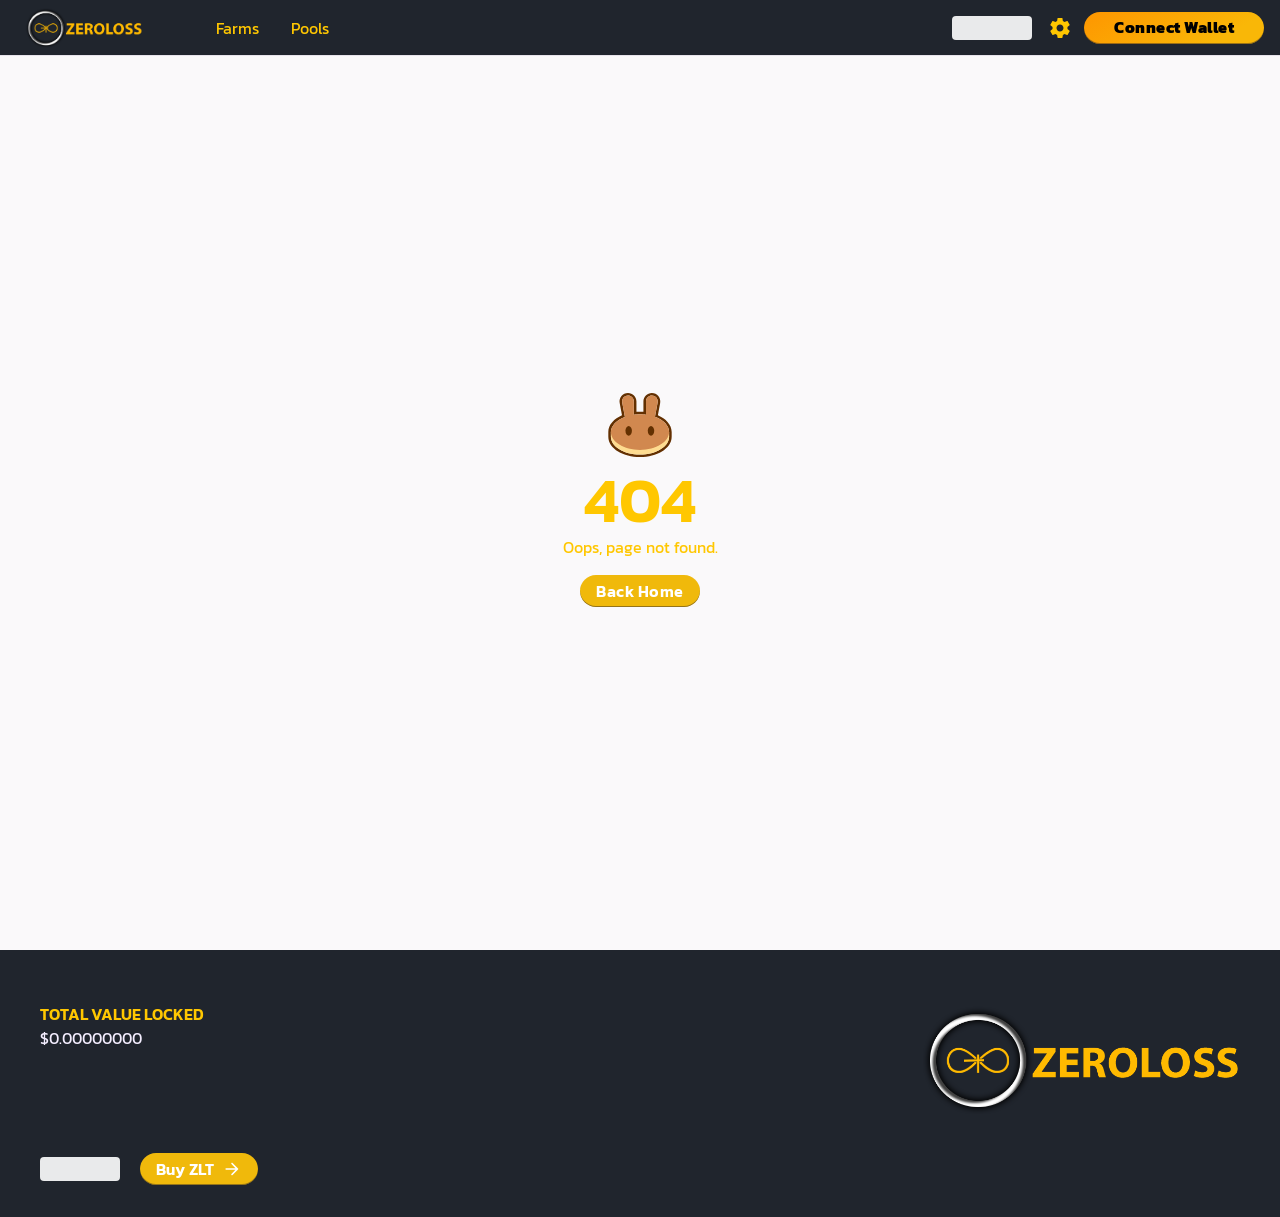
<file: index.html>
<!doctype html><html lang="en"><head><meta charset="utf-8"/><link rel="preconnect" href="https://bsc-dataseed1.ninicoin.io"/><link rel="preconnect" href="https://bsc-dataseed1.defibit.io"/><link rel="preconnect" href="https://bsc-dataseed.binance.org"/><link rel="preconnect" href="%REACT_APP_NODE_PRODUCTION%"/><link rel="preconnect" href="https://fonts.gstatic.com"/><link href="https://fonts.googleapis.com/css2?family=Kanit:wght@400;600&display=swap" rel="stylesheet"/><link rel="shortcut icon" href="/favicon.ico"/><link rel="apple-touch-icon" href="/logo.png"/><link rel="manifest" href="/manifest.json"/><title>Zero loss</title><meta name="description" content="The first BNB reflection token to maximize your earnings by providing multiple revenue streams for buybacks. BuyBacks will encourage growth and maximize profits. Simply hold $ZLT tokens and get rewarded 10% in BNB from each transaction, automatically delivered to your wallet."/><meta name="viewport" content="width=device-width,initial-scale=1,maximum-scale=5,minimum-scale=1"/><meta name="theme-color" content="#1FC7D4"/><meta content="The most robust PMMe on BSC! Earn ZLT through Staking/Farming or P2E games, then stake it in the Pools to earn more tokens. Initial Zeroloss Offerings (new token launch model pioneered by Zero loss), NFTs, and more, on a platform you can trust." name="twitter:description"/><meta name="twitter:image" content="/favicon.ico"/><meta name="twitter:title" content="Zeroloss - A next evolution ZeroVerse and DeFi exchange on Binance Smart Chain (BSC)"/><script>!function(e,t,a,n,g){e[n]=e[n]||[],e[n].push({"gtm.start":(new Date).getTime(),event:"gtm.js"});var m=t.getElementsByTagName(a)[0],r=t.createElement(a);r.async=!0,r.src="https://www.googletagmanager.com/gtm.js?id=GTM-TLF66T4",m.parentNode.insertBefore(r,m)}(window,document,"script","dataLayer")</script><link href="/static/css/6.ecdd39c8.chunk.css" rel="stylesheet"></head><body><noscript><iframe src="https://www.googletagmanager.com/ns.html?id=GTM-TLF66T4" height="0" width="0" style="display:none;visibility:hidden"></iframe></noscript><noscript>You need to enable JavaScript to run this app.</noscript><div id="root"></div><div id="portal-root"></div><script>!function(e){function t(t){for(var n,c,a=t[0],d=t[1],u=t[2],i=0,s=[];i<a.length;i++)c=a[i],Object.prototype.hasOwnProperty.call(f,c)&&f[c]&&s.push(f[c][0]),f[c]=0;for(n in d)Object.prototype.hasOwnProperty.call(d,n)&&(e[n]=d[n]);for(l&&l(t);s.length;)s.shift()();return o.push.apply(o,u||[]),r()}function r(){for(var e,t=0;t<o.length;t++){for(var r=o[t],n=!0,c=1;c<r.length;c++){var d=r[c];0!==f[d]&&(n=!1)}n&&(o.splice(t--,1),e=a(a.s=r[0]))}return e}var n={},c={5:0},f={5:0},o=[];function a(t){if(n[t])return n[t].exports;var r=n[t]={i:t,l:!1,exports:{}};return e[t].call(r.exports,r,r.exports,a),r.l=!0,r.exports}a.e=function(e){var t=[];c[e]?t.push(c[e]):0!==c[e]&&{8:1,12:1,17:1}[e]&&t.push(c[e]=new Promise((function(t,r){for(var n="static/css/"+({}[e]||e)+"."+{0:"31d6cfe0",1:"31d6cfe0",2:"31d6cfe0",3:"31d6cfe0",7:"31d6cfe0",8:"78dbf52a",9:"31d6cfe0",10:"31d6cfe0",11:"31d6cfe0",12:"b67bb947",13:"31d6cfe0",14:"31d6cfe0",15:"31d6cfe0",16:"31d6cfe0",17:"2894c9e2",18:"31d6cfe0",19:"31d6cfe0",20:"31d6cfe0",21:"31d6cfe0",22:"31d6cfe0",23:"31d6cfe0",24:"31d6cfe0",25:"31d6cfe0",26:"31d6cfe0",27:"31d6cfe0",28:"31d6cfe0",29:"31d6cfe0",30:"31d6cfe0",31:"31d6cfe0",32:"31d6cfe0",33:"31d6cfe0",34:"31d6cfe0",35:"31d6cfe0",36:"31d6cfe0",37:"31d6cfe0",38:"31d6cfe0",39:"31d6cfe0",40:"31d6cfe0"}[e]+".chunk.css",f=a.p+n,o=document.getElementsByTagName("link"),d=0;d<o.length;d++){var u=(l=o[d]).getAttribute("data-href")||l.getAttribute("href");if("stylesheet"===l.rel&&(u===n||u===f))return t()}var i=document.getElementsByTagName("style");for(d=0;d<i.length;d++){var l;if((u=(l=i[d]).getAttribute("data-href"))===n||u===f)return t()}var s=document.createElement("link");s.rel="stylesheet",s.type="text/css",s.onload=t,s.onerror=function(t){var n=t&&t.target&&t.target.src||f,o=new Error("Loading CSS chunk "+e+" failed.\n("+n+")");o.code="CSS_CHUNK_LOAD_FAILED",o.request=n,delete c[e],s.parentNode.removeChild(s),r(o)},s.href=f,document.getElementsByTagName("head")[0].appendChild(s)})).then((function(){c[e]=0})));var r=f[e];if(0!==r)if(r)t.push(r[2]);else{var n=new Promise((function(t,n){r=f[e]=[t,n]}));t.push(r[2]=n);var o,d=document.createElement("script");d.charset="utf-8",d.timeout=120,a.nc&&d.setAttribute("nonce",a.nc),d.src=function(e){return a.p+"static/js/"+({}[e]||e)+"."+{0:"89b2fd41",1:"ad96230b",2:"286c6723",3:"06e45a16",7:"b651dae8",8:"50227bf0",9:"67b43172",10:"654b78ee",11:"e6a968da",12:"6d8bfbc3",13:"eb959f6d",14:"08313655",15:"b2c37c2f",16:"d9c8a105",17:"0af6780e",18:"aebfd583",19:"ca079b92",20:"f6239a21",21:"bbc9281c",22:"35d23087",23:"a395e64d",24:"1a06a527",25:"c0c1c8de",26:"0b4c4c2d",27:"76f59b0b",28:"5c07b0f3",29:"d72034af",30:"4afb2d55",31:"24eedb68",32:"03a57c8c",33:"3dcdcb1c",34:"115a5715",35:"cd5a7590",36:"06b06586",37:"36706d39",38:"3c9544d1",39:"cf7f2fff",40:"8d2833d4"}[e]+".chunk.js"}(e);var u=new Error;o=function(t){d.onerror=d.onload=null,clearTimeout(i);var r=f[e];if(0!==r){if(r){var n=t&&("load"===t.type?"missing":t.type),c=t&&t.target&&t.target.src;u.message="Loading chunk "+e+" failed.\n("+n+": "+c+")",u.name="ChunkLoadError",u.type=n,u.request=c,r[1](u)}f[e]=void 0}};var i=setTimeout((function(){o({type:"timeout",target:d})}),12e4);d.onerror=d.onload=o,document.head.appendChild(d)}return Promise.all(t)},a.m=e,a.c=n,a.d=function(e,t,r){a.o(e,t)||Object.defineProperty(e,t,{enumerable:!0,get:r})},a.r=function(e){"undefined"!=typeof Symbol&&Symbol.toStringTag&&Object.defineProperty(e,Symbol.toStringTag,{value:"Module"}),Object.defineProperty(e,"__esModule",{value:!0})},a.t=function(e,t){if(1&t&&(e=a(e)),8&t)return e;if(4&t&&"object"==typeof e&&e&&e.__esModule)return e;var r=Object.create(null);if(a.r(r),Object.defineProperty(r,"default",{enumerable:!0,value:e}),2&t&&"string"!=typeof e)for(var n in e)a.d(r,n,function(t){return e[t]}.bind(null,n));return r},a.n=function(e){var t=e&&e.__esModule?function(){return e.default}:function(){return e};return a.d(t,"a",t),t},a.o=function(e,t){return Object.prototype.hasOwnProperty.call(e,t)},a.p="/",a.oe=function(e){throw console.error(e),e};var d=this["webpackJsonppancake-frontend"]=this["webpackJsonppancake-frontend"]||[],u=d.push.bind(d);d.push=t,d=d.slice();for(var i=0;i<d.length;i++)t(d[i]);var l=u;r()}([])</script><script src="/static/js/6.c3bf4889.chunk.js"></script><script src="/static/js/main.72d7f208.chunk.js"></script></body></html>
</file>
<file: static/css/6.ecdd39c8.chunk.css>
@charset "UTF-8";.react-datepicker__month-read-view--down-arrow,.react-datepicker__month-year-read-view--down-arrow,.react-datepicker__navigation-icon:before,.react-datepicker__year-read-view--down-arrow{border-color:#ccc;border-style:solid;border-width:3px 3px 0 0;content:"";display:block;height:9px;position:absolute;top:6px;width:9px}.react-datepicker-popper[data-placement^=bottom] .react-datepicker__triangle,.react-datepicker-popper[data-placement^=top] .react-datepicker__triangle{margin-left:-4px;position:absolute;width:0}.react-datepicker-popper[data-placement^=bottom] .react-datepicker__triangle:after,.react-datepicker-popper[data-placement^=bottom] .react-datepicker__triangle:before,.react-datepicker-popper[data-placement^=top] .react-datepicker__triangle:after,.react-datepicker-popper[data-placement^=top] .react-datepicker__triangle:before{box-sizing:content-box;position:absolute;height:0;width:1px;content:"";z-index:-1;border:8px solid transparent;left:-8px}.react-datepicker-popper[data-placement^=bottom] .react-datepicker__triangle:before,.react-datepicker-popper[data-placement^=top] .react-datepicker__triangle:before{border-bottom-color:#aeaeae}.react-datepicker-popper[data-placement^=bottom] .react-datepicker__triangle{top:0;margin-top:-8px}.react-datepicker-popper[data-placement^=bottom] .react-datepicker__triangle:after,.react-datepicker-popper[data-placement^=bottom] .react-datepicker__triangle:before{border-top:none;border-bottom-color:#f0f0f0}.react-datepicker-popper[data-placement^=bottom] .react-datepicker__triangle:after{top:0}.react-datepicker-popper[data-placement^=bottom] .react-datepicker__triangle:before{top:-1px;border-bottom-color:#aeaeae}.react-datepicker-popper[data-placement^=top] .react-datepicker__triangle{bottom:0;margin-bottom:-8px}.react-datepicker-popper[data-placement^=top] .react-datepicker__triangle:after,.react-datepicker-popper[data-placement^=top] .react-datepicker__triangle:before{border-bottom:none;border-top-color:#fff}.react-datepicker-popper[data-placement^=top] .react-datepicker__triangle:after{bottom:0}.react-datepicker-popper[data-placement^=top] .react-datepicker__triangle:before{bottom:-1px;border-top-color:#aeaeae}.react-datepicker-wrapper{display:inline-block;padding:0;border:0;width:100%}.react-datepicker{font-family:"Helvetica Neue",helvetica,arial,sans-serif;font-size:.8rem;background-color:#fff;color:#000;border:1px solid #aeaeae;border-radius:.3rem;display:inline-block;position:relative}.react-datepicker--time-only .react-datepicker__triangle{left:35px}.react-datepicker--time-only .react-datepicker__time-container{border-left:0}.react-datepicker--time-only .react-datepicker__time,.react-datepicker--time-only .react-datepicker__time-box{border-bottom-left-radius:.3rem;border-bottom-right-radius:.3rem}.react-datepicker__triangle{position:absolute;left:50px}.react-datepicker-popper{z-index:1}.react-datepicker-popper[data-placement^=bottom]{padding-top:10px}.react-datepicker-popper[data-placement=bottom-end] .react-datepicker__triangle,.react-datepicker-popper[data-placement=top-end] .react-datepicker__triangle{left:auto;right:50px}.react-datepicker-popper[data-placement^=top]{padding-bottom:10px}.react-datepicker-popper[data-placement^=right]{padding-left:8px}.react-datepicker-popper[data-placement^=right] .react-datepicker__triangle{left:auto;right:42px}.react-datepicker-popper[data-placement^=left]{padding-right:8px}.react-datepicker-popper[data-placement^=left] .react-datepicker__triangle{left:42px;right:auto}.react-datepicker__header{text-align:center;background-color:#f0f0f0;border-bottom:1px solid #aeaeae;border-top-left-radius:.3rem;padding:8px 0;position:relative}.react-datepicker__header--time{padding-bottom:8px;padding-left:5px;padding-right:5px}.react-datepicker__header--time:not(.react-datepicker__header--time--only){border-top-left-radius:0}.react-datepicker__header:not(.react-datepicker__header--has-time-select){border-top-right-radius:.3rem}.react-datepicker__month-dropdown-container--scroll,.react-datepicker__month-dropdown-container--select,.react-datepicker__month-year-dropdown-container--scroll,.react-datepicker__month-year-dropdown-container--select,.react-datepicker__year-dropdown-container--scroll,.react-datepicker__year-dropdown-container--select{display:inline-block;margin:0 2px}.react-datepicker-time__header,.react-datepicker-year-header,.react-datepicker__current-month{margin-top:0;color:#000;font-weight:700;font-size:.944rem}.react-datepicker-time__header{text-overflow:ellipsis;white-space:nowrap;overflow:hidden}.react-datepicker__navigation{align-items:center;background:none;display:flex;justify-content:center;text-align:center;cursor:pointer;position:absolute;top:2px;padding:0;border:none;z-index:1;height:32px;width:32px;text-indent:-999em;overflow:hidden}.react-datepicker__navigation--previous{left:2px}.react-datepicker__navigation--next{right:2px}.react-datepicker__navigation--next--with-time:not(.react-datepicker__navigation--next--with-today-button){right:85px}.react-datepicker__navigation--years{position:relative;top:0;display:block;margin-left:auto;margin-right:auto}.react-datepicker__navigation--years-previous{top:4px}.react-datepicker__navigation--years-upcoming{top:-4px}.react-datepicker__navigation:hover :before{border-color:#a6a6a6}.react-datepicker__navigation-icon{position:relative;top:-1px;font-size:20px;width:0}.react-datepicker__navigation-icon--next{left:-2px}.react-datepicker__navigation-icon--next:before{-webkit-transform:rotate(45deg);transform:rotate(45deg);left:-7px}.react-datepicker__navigation-icon--previous{right:-2px}.react-datepicker__navigation-icon--previous:before{-webkit-transform:rotate(225deg);transform:rotate(225deg);right:-7px}.react-datepicker__month-container{float:left}.react-datepicker__year{margin:.4rem;text-align:center}.react-datepicker__year-wrapper{display:flex;flex-wrap:wrap;max-width:180px}.react-datepicker__year .react-datepicker__year-text{display:inline-block;width:4rem;margin:2px}.react-datepicker__month{margin:.4rem;text-align:center}.react-datepicker__month .react-datepicker__month-text,.react-datepicker__month .react-datepicker__quarter-text{display:inline-block;width:4rem;margin:2px}.react-datepicker__input-time-container{clear:both;width:100%;float:left;margin:5px 0 10px 15px;text-align:left}.react-datepicker__input-time-container .react-datepicker-time__caption,.react-datepicker__input-time-container .react-datepicker-time__input-container{display:inline-block}.react-datepicker__input-time-container .react-datepicker-time__input-container .react-datepicker-time__input{display:inline-block;margin-left:10px}.react-datepicker__input-time-container .react-datepicker-time__input-container .react-datepicker-time__input input{width:auto}.react-datepicker__input-time-container .react-datepicker-time__input-container .react-datepicker-time__input input[type=time]::-webkit-inner-spin-button,.react-datepicker__input-time-container .react-datepicker-time__input-container .react-datepicker-time__input input[type=time]::-webkit-outer-spin-button{-webkit-appearance:none;margin:0}.react-datepicker__input-time-container .react-datepicker-time__input-container .react-datepicker-time__input input[type=time]{-moz-appearance:textfield}.react-datepicker__input-time-container .react-datepicker-time__input-container .react-datepicker-time__delimiter{margin-left:5px;display:inline-block}.react-datepicker__time-container{float:right;border-left:1px solid #aeaeae;width:85px}.react-datepicker__time-container--with-today-button{display:inline;border:1px solid #aeaeae;border-radius:.3rem;position:absolute;right:-72px;top:0}.react-datepicker__time-container .react-datepicker__time{position:relative;background:#fff;border-bottom-right-radius:.3rem}.react-datepicker__time-container .react-datepicker__time .react-datepicker__time-box{width:85px;overflow-x:hidden;margin:0 auto;text-align:center;border-bottom-right-radius:.3rem}.react-datepicker__time-container .react-datepicker__time .react-datepicker__time-box ul.react-datepicker__time-list{list-style:none;margin:0;height:calc(195px + .85rem);overflow-y:scroll;padding-right:0;padding-left:0;width:100%;box-sizing:content-box}.react-datepicker__time-container .react-datepicker__time .react-datepicker__time-box ul.react-datepicker__time-list li.react-datepicker__time-list-item{height:30px;padding:5px 10px;white-space:nowrap}.react-datepicker__time-container .react-datepicker__time .react-datepicker__time-box ul.react-datepicker__time-list li.react-datepicker__time-list-item:hover{cursor:pointer;background-color:#f0f0f0}.react-datepicker__time-container .react-datepicker__time .react-datepicker__time-box ul.react-datepicker__time-list li.react-datepicker__time-list-item--selected{background-color:#216ba5;color:#fff;font-weight:700}.react-datepicker__time-container .react-datepicker__time .react-datepicker__time-box ul.react-datepicker__time-list li.react-datepicker__time-list-item--selected:hover{background-color:#216ba5}.react-datepicker__time-container .react-datepicker__time .react-datepicker__time-box ul.react-datepicker__time-list li.react-datepicker__time-list-item--disabled{color:#ccc}.react-datepicker__time-container .react-datepicker__time .react-datepicker__time-box ul.react-datepicker__time-list li.react-datepicker__time-list-item--disabled:hover{cursor:default;background-color:transparent}.react-datepicker__week-number{color:#ccc;display:inline-block;width:1.7rem;line-height:1.7rem;text-align:center;margin:.166rem}.react-datepicker__week-number.react-datepicker__week-number--clickable{cursor:pointer}.react-datepicker__week-number.react-datepicker__week-number--clickable:hover{border-radius:.3rem;background-color:#f0f0f0}.react-datepicker__day-names,.react-datepicker__week{white-space:nowrap}.react-datepicker__day-names{margin-bottom:-8px}.react-datepicker__day,.react-datepicker__day-name,.react-datepicker__time-name{color:#000;display:inline-block;width:1.7rem;line-height:1.7rem;text-align:center;margin:.166rem}.react-datepicker__month--in-range,.react-datepicker__month--in-selecting-range,.react-datepicker__month--selected,.react-datepicker__quarter--in-range,.react-datepicker__quarter--in-selecting-range,.react-datepicker__quarter--selected{border-radius:.3rem;background-color:#216ba5;color:#fff}.react-datepicker__month--in-range:hover,.react-datepicker__month--in-selecting-range:hover,.react-datepicker__month--selected:hover,.react-datepicker__quarter--in-range:hover,.react-datepicker__quarter--in-selecting-range:hover,.react-datepicker__quarter--selected:hover{background-color:#1d5d90}.react-datepicker__month--disabled,.react-datepicker__quarter--disabled{color:#ccc;pointer-events:none}.react-datepicker__month--disabled:hover,.react-datepicker__quarter--disabled:hover{cursor:default;background-color:transparent}.react-datepicker__day,.react-datepicker__month-text,.react-datepicker__quarter-text,.react-datepicker__year-text{cursor:pointer}.react-datepicker__day:hover,.react-datepicker__month-text:hover,.react-datepicker__quarter-text:hover,.react-datepicker__year-text:hover{border-radius:.3rem;background-color:#f0f0f0}.react-datepicker__day--today,.react-datepicker__month-text--today,.react-datepicker__quarter-text--today,.react-datepicker__year-text--today{font-weight:700}.react-datepicker__day--highlighted,.react-datepicker__month-text--highlighted,.react-datepicker__quarter-text--highlighted,.react-datepicker__year-text--highlighted{border-radius:.3rem;background-color:#3dcc4a;color:#fff}.react-datepicker__day--highlighted:hover,.react-datepicker__month-text--highlighted:hover,.react-datepicker__quarter-text--highlighted:hover,.react-datepicker__year-text--highlighted:hover{background-color:#32be3f}.react-datepicker__day--highlighted-custom-1,.react-datepicker__month-text--highlighted-custom-1,.react-datepicker__quarter-text--highlighted-custom-1,.react-datepicker__year-text--highlighted-custom-1{color:#f0f}.react-datepicker__day--highlighted-custom-2,.react-datepicker__month-text--highlighted-custom-2,.react-datepicker__quarter-text--highlighted-custom-2,.react-datepicker__year-text--highlighted-custom-2{color:green}.react-datepicker__day--in-range,.react-datepicker__day--in-selecting-range,.react-datepicker__day--selected,.react-datepicker__month-text--in-range,.react-datepicker__month-text--in-selecting-range,.react-datepicker__month-text--selected,.react-datepicker__quarter-text--in-range,.react-datepicker__quarter-text--in-selecting-range,.react-datepicker__quarter-text--selected,.react-datepicker__year-text--in-range,.react-datepicker__year-text--in-selecting-range,.react-datepicker__year-text--selected{border-radius:.3rem;background-color:#216ba5;color:#fff}.react-datepicker__day--in-range:hover,.react-datepicker__day--in-selecting-range:hover,.react-datepicker__day--selected:hover,.react-datepicker__month-text--in-range:hover,.react-datepicker__month-text--in-selecting-range:hover,.react-datepicker__month-text--selected:hover,.react-datepicker__quarter-text--in-range:hover,.react-datepicker__quarter-text--in-selecting-range:hover,.react-datepicker__quarter-text--selected:hover,.react-datepicker__year-text--in-range:hover,.react-datepicker__year-text--in-selecting-range:hover,.react-datepicker__year-text--selected:hover{background-color:#1d5d90}.react-datepicker__day--keyboard-selected,.react-datepicker__month-text--keyboard-selected,.react-datepicker__quarter-text--keyboard-selected,.react-datepicker__year-text--keyboard-selected{border-radius:.3rem;background-color:#2a87d0;color:#fff}.react-datepicker__day--keyboard-selected:hover,.react-datepicker__month-text--keyboard-selected:hover,.react-datepicker__quarter-text--keyboard-selected:hover,.react-datepicker__year-text--keyboard-selected:hover{background-color:#1d5d90}.react-datepicker__day--in-selecting-range:not(.react-datepicker__day--in-range,.react-datepicker__month-text--in-range,.react-datepicker__quarter-text--in-range,.react-datepicker__year-text--in-range),.react-datepicker__month-text--in-selecting-range:not(.react-datepicker__day--in-range,.react-datepicker__month-text--in-range,.react-datepicker__quarter-text--in-range,.react-datepicker__year-text--in-range),.react-datepicker__quarter-text--in-selecting-range:not(.react-datepicker__day--in-range,.react-datepicker__month-text--in-range,.react-datepicker__quarter-text--in-range,.react-datepicker__year-text--in-range),.react-datepicker__year-text--in-selecting-range:not(.react-datepicker__day--in-range,.react-datepicker__month-text--in-range,.react-datepicker__quarter-text--in-range,.react-datepicker__year-text--in-range){background-color:rgba(33,107,165,.5)}.react-datepicker__month--selecting-range .react-datepicker__day--in-range:not(.react-datepicker__day--in-selecting-range,.react-datepicker__month-text--in-selecting-range,.react-datepicker__quarter-text--in-selecting-range,.react-datepicker__year-text--in-selecting-range),.react-datepicker__month--selecting-range .react-datepicker__month-text--in-range:not(.react-datepicker__day--in-selecting-range,.react-datepicker__month-text--in-selecting-range,.react-datepicker__quarter-text--in-selecting-range,.react-datepicker__year-text--in-selecting-range),.react-datepicker__month--selecting-range .react-datepicker__quarter-text--in-range:not(.react-datepicker__day--in-selecting-range,.react-datepicker__month-text--in-selecting-range,.react-datepicker__quarter-text--in-selecting-range,.react-datepicker__year-text--in-selecting-range),.react-datepicker__month--selecting-range .react-datepicker__year-text--in-range:not(.react-datepicker__day--in-selecting-range,.react-datepicker__month-text--in-selecting-range,.react-datepicker__quarter-text--in-selecting-range,.react-datepicker__year-text--in-selecting-range){background-color:#f0f0f0;color:#000}.react-datepicker__day--disabled,.react-datepicker__month-text--disabled,.react-datepicker__quarter-text--disabled,.react-datepicker__year-text--disabled{cursor:default;color:#ccc}.react-datepicker__day--disabled:hover,.react-datepicker__month-text--disabled:hover,.react-datepicker__quarter-text--disabled:hover,.react-datepicker__year-text--disabled:hover{background-color:transparent}.react-datepicker__month-text.react-datepicker__month--in-range:hover,.react-datepicker__month-text.react-datepicker__month--selected:hover,.react-datepicker__month-text.react-datepicker__quarter--in-range:hover,.react-datepicker__month-text.react-datepicker__quarter--selected:hover,.react-datepicker__quarter-text.react-datepicker__month--in-range:hover,.react-datepicker__quarter-text.react-datepicker__month--selected:hover,.react-datepicker__quarter-text.react-datepicker__quarter--in-range:hover,.react-datepicker__quarter-text.react-datepicker__quarter--selected:hover{background-color:#216ba5}.react-datepicker__month-text:hover,.react-datepicker__quarter-text:hover{background-color:#f0f0f0}.react-datepicker__input-container{position:relative;display:inline-block;width:100%}.react-datepicker__month-read-view,.react-datepicker__month-year-read-view,.react-datepicker__year-read-view{border:1px solid transparent;border-radius:.3rem;position:relative}.react-datepicker__month-read-view:hover,.react-datepicker__month-year-read-view:hover,.react-datepicker__year-read-view:hover{cursor:pointer}.react-datepicker__month-read-view:hover .react-datepicker__month-read-view--down-arrow,.react-datepicker__month-read-view:hover .react-datepicker__year-read-view--down-arrow,.react-datepicker__month-year-read-view:hover .react-datepicker__month-read-view--down-arrow,.react-datepicker__month-year-read-view:hover .react-datepicker__year-read-view--down-arrow,.react-datepicker__year-read-view:hover .react-datepicker__month-read-view--down-arrow,.react-datepicker__year-read-view:hover .react-datepicker__year-read-view--down-arrow{border-top-color:#b3b3b3}.react-datepicker__month-read-view--down-arrow,.react-datepicker__month-year-read-view--down-arrow,.react-datepicker__year-read-view--down-arrow{-webkit-transform:rotate(135deg);transform:rotate(135deg);right:-16px;top:0}.react-datepicker__month-dropdown,.react-datepicker__month-year-dropdown,.react-datepicker__year-dropdown{background-color:#f0f0f0;position:absolute;width:50%;left:25%;top:30px;z-index:1;text-align:center;border-radius:.3rem;border:1px solid #aeaeae}.react-datepicker__month-dropdown:hover,.react-datepicker__month-year-dropdown:hover,.react-datepicker__year-dropdown:hover{cursor:pointer}.react-datepicker__month-dropdown--scrollable,.react-datepicker__month-year-dropdown--scrollable,.react-datepicker__year-dropdown--scrollable{height:150px;overflow-y:scroll}.react-datepicker__month-option,.react-datepicker__month-year-option,.react-datepicker__year-option{line-height:20px;width:100%;display:block;margin-left:auto;margin-right:auto}.react-datepicker__month-option:first-of-type,.react-datepicker__month-year-option:first-of-type,.react-datepicker__year-option:first-of-type{border-top-left-radius:.3rem;border-top-right-radius:.3rem}.react-datepicker__month-option:last-of-type,.react-datepicker__month-year-option:last-of-type,.react-datepicker__year-option:last-of-type{-webkit-user-select:none;-ms-user-select:none;user-select:none;border-bottom-left-radius:.3rem;border-bottom-right-radius:.3rem}.react-datepicker__month-option:hover,.react-datepicker__month-year-option:hover,.react-datepicker__year-option:hover{background-color:#ccc}.react-datepicker__month-option:hover .react-datepicker__navigation--years-upcoming,.react-datepicker__month-year-option:hover .react-datepicker__navigation--years-upcoming,.react-datepicker__year-option:hover .react-datepicker__navigation--years-upcoming{border-bottom-color:#b3b3b3}.react-datepicker__month-option:hover .react-datepicker__navigation--years-previous,.react-datepicker__month-year-option:hover .react-datepicker__navigation--years-previous,.react-datepicker__year-option:hover .react-datepicker__navigation--years-previous{border-top-color:#b3b3b3}.react-datepicker__month-option--selected,.react-datepicker__month-year-option--selected,.react-datepicker__year-option--selected{position:absolute;left:15px}.react-datepicker__close-icon{cursor:pointer;background-color:transparent;border:0;outline:0;padding:0 6px 0 0;position:absolute;top:0;right:0;height:100%;display:table-cell;vertical-align:middle}.react-datepicker__close-icon:after{cursor:pointer;background-color:#216ba5;color:#fff;border-radius:50%;height:16px;width:16px;padding:2px;font-size:12px;line-height:1;text-align:center;display:table-cell;vertical-align:middle;content:"×"}.react-datepicker__today-button{background:#f0f0f0;border-top:1px solid #aeaeae;cursor:pointer;text-align:center;font-weight:700;padding:5px 0;clear:left}.react-datepicker__portal{position:fixed;width:100vw;height:100vh;background-color:rgba(0,0,0,.8);left:0;top:0;justify-content:center;align-items:center;display:flex;z-index:2147483647}.react-datepicker__portal .react-datepicker__day,.react-datepicker__portal .react-datepicker__day-name,.react-datepicker__portal .react-datepicker__time-name{width:3rem;line-height:3rem}@media (max-height:550px),(max-width:400px){.react-datepicker__portal .react-datepicker__day,.react-datepicker__portal .react-datepicker__day-name,.react-datepicker__portal .react-datepicker__time-name{width:2rem;line-height:2rem}}.react-datepicker__portal .react-datepicker-time__header,.react-datepicker__portal .react-datepicker__current-month{font-size:1.44rem}
/*# sourceMappingURL=6.ecdd39c8.chunk.css.map */
</file>
